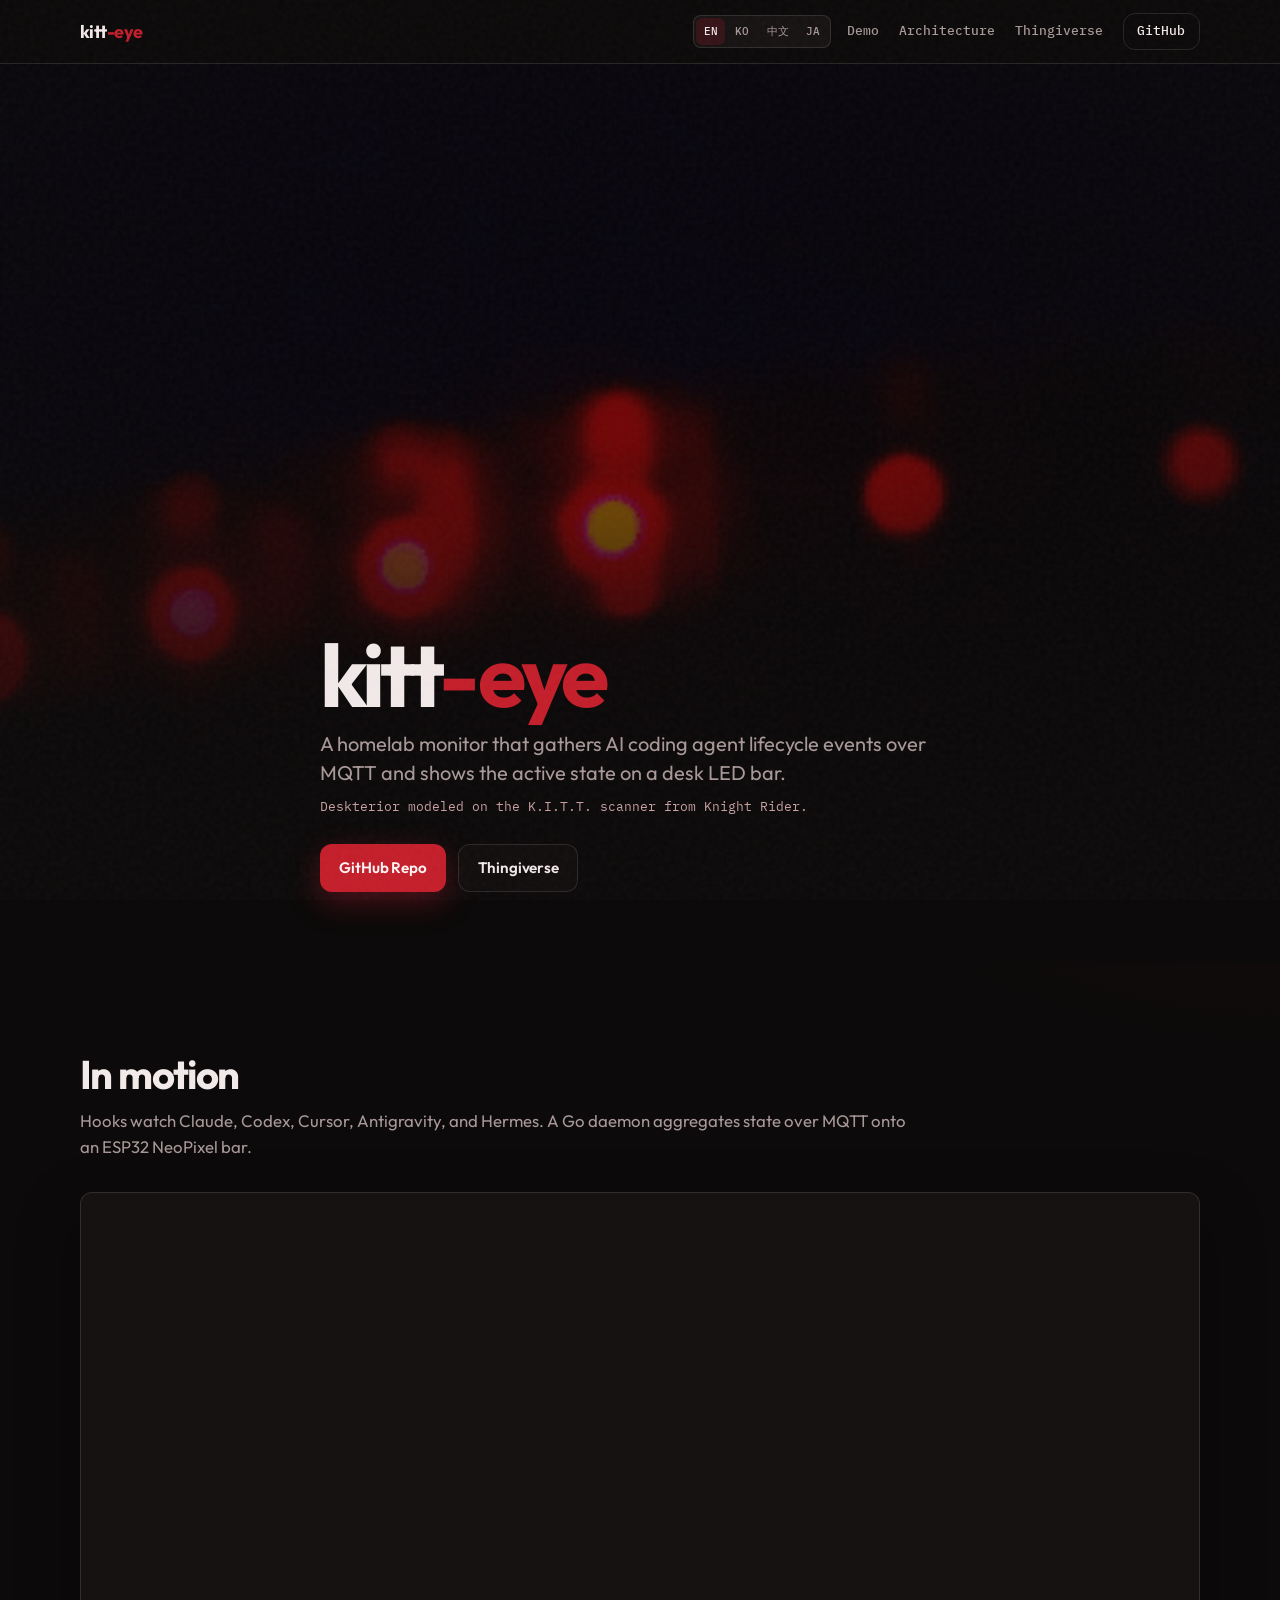
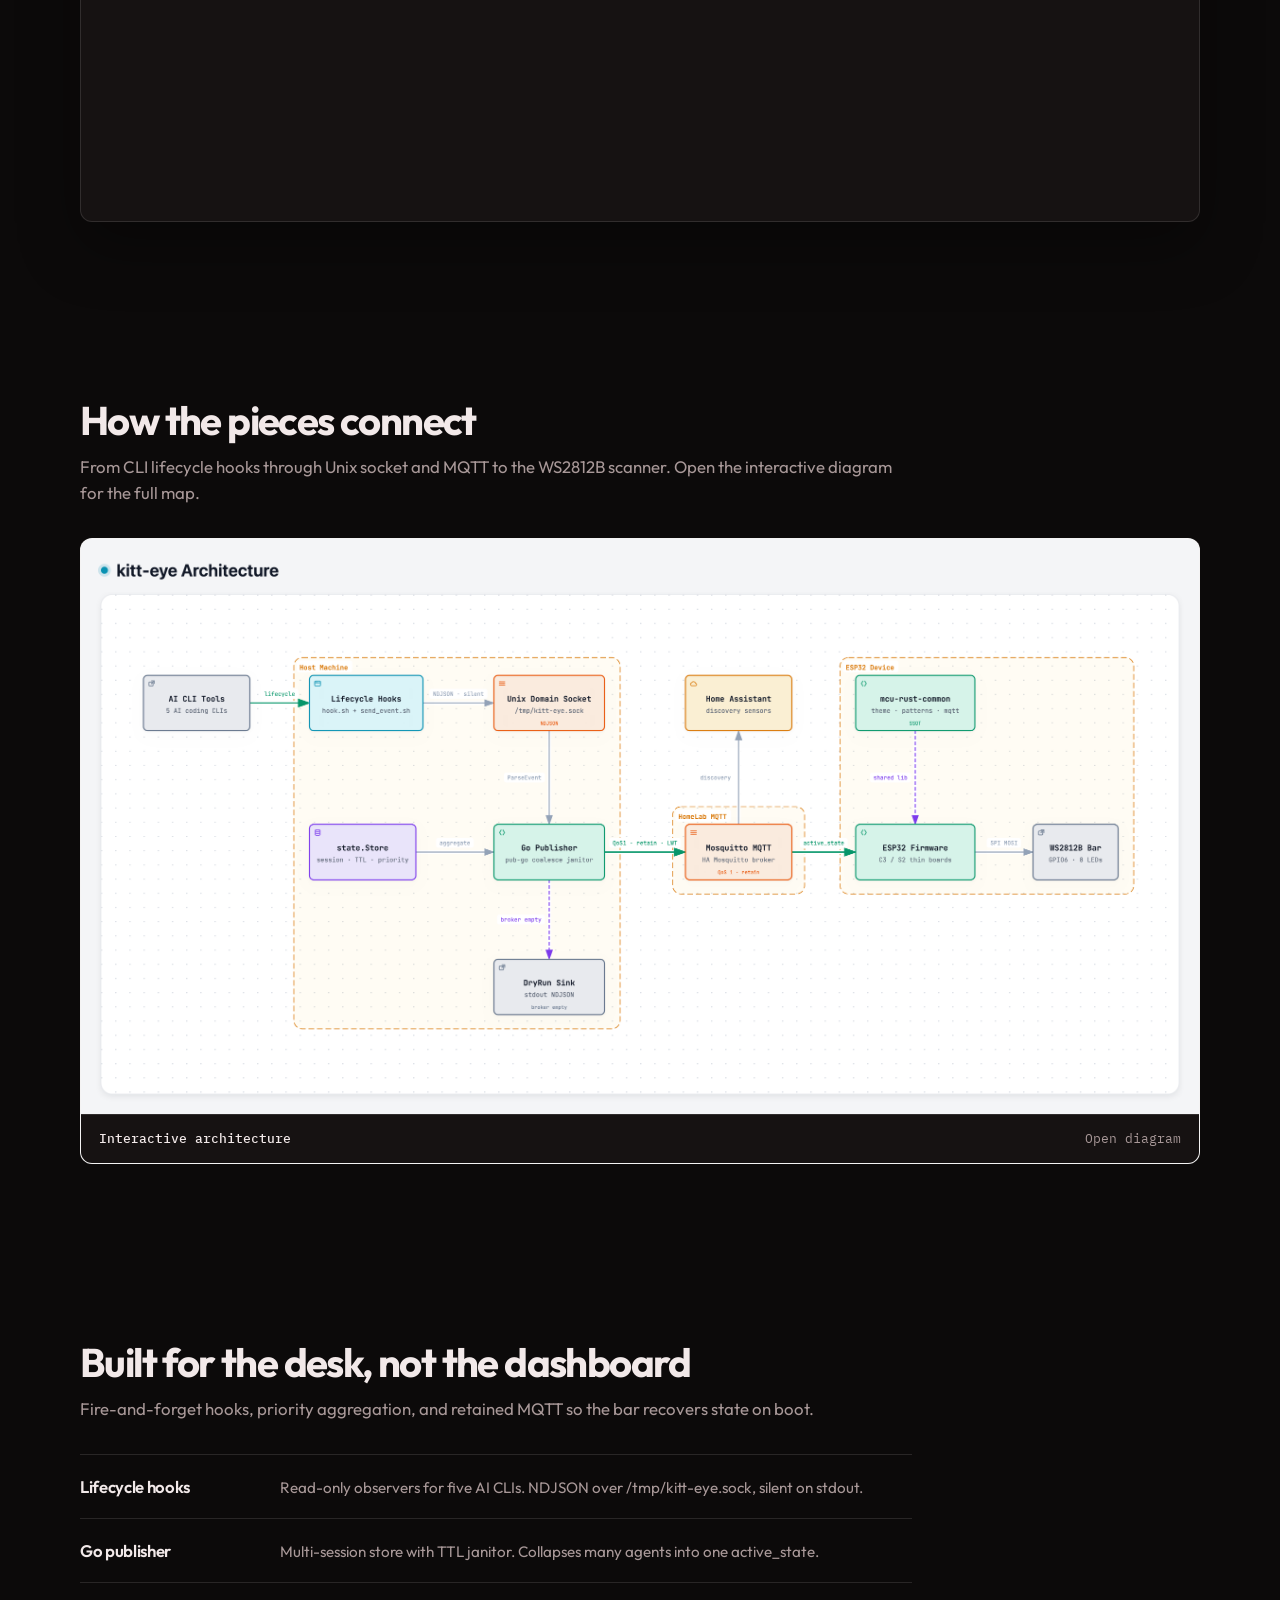
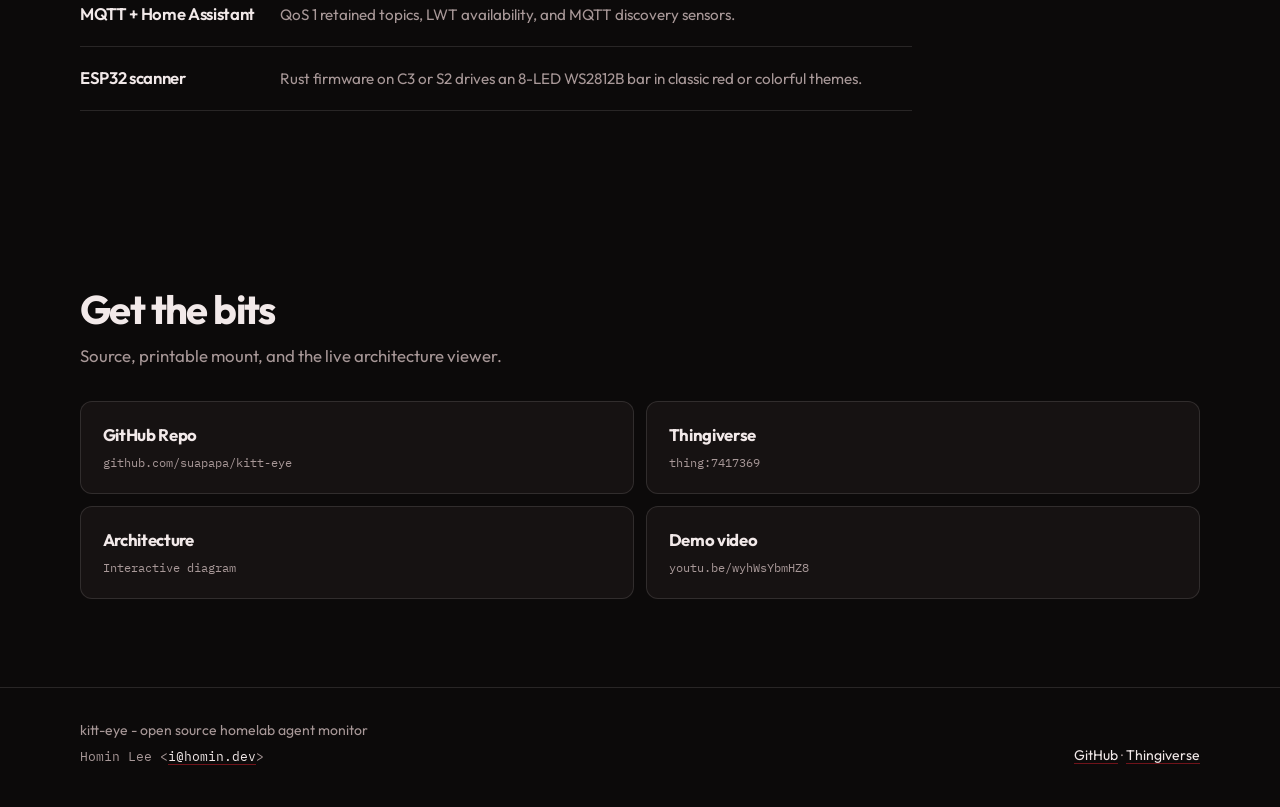
<file: site/index.html>
<!DOCTYPE html>
<html lang="en">
<head>
  <meta charset="UTF-8">
  <meta name="viewport" content="width=device-width, initial-scale=1.0">
  <title>kitt-eye - Desk scanner for AI coding agents</title>
  <meta name="description" content="Homelab monitoring that turns AI CLI lifecycle events into a K.I.T.T. scanner LED bar over MQTT and Home Assistant.">
  <link rel="canonical" href="https://suapapa.github.io/kitt-eye/">
  <link rel="icon" href="./assets/favicon.svg" type="image/svg+xml">
  <link rel="icon" href="./assets/favicon.ico" sizes="any">
  <link rel="icon" href="./assets/favicon-32.png" type="image/png" sizes="32x32">
  <link rel="apple-touch-icon" href="./assets/apple-touch-icon.png" sizes="180x180">
  <meta name="theme-color" content="#0c0a0a">
  <meta property="og:type" content="website">
  <meta property="og:site_name" content="kitt-eye">
  <meta property="og:url" content="https://suapapa.github.io/kitt-eye/">
  <meta property="og:title" content="kitt-eye">
  <meta property="og:description" content="Peripheral awareness for AI coding agents on a Knight Rider LED bar.">
  <meta property="og:image" content="https://suapapa.github.io/kitt-eye/assets/og.jpg">
  <meta property="og:image:type" content="image/jpeg">
  <meta property="og:image:width" content="1200">
  <meta property="og:image:height" content="630">
  <meta property="og:image:alt" content="kitt-eye desk scanner LED bar">
  <meta name="twitter:card" content="summary_large_image">
  <meta name="twitter:title" content="kitt-eye">
  <meta name="twitter:description" content="Peripheral awareness for AI coding agents on a Knight Rider LED bar.">
  <meta name="twitter:image" content="https://suapapa.github.io/kitt-eye/assets/og.jpg">
  <link rel="stylesheet" href="./styles.css">
  <script src="./i18n.js" defer></script>
</head>
<body>
  <div class="grain" aria-hidden="true"></div>

  <header class="site-header">
    <div class="site-header__inner">
      <a class="brand" href="./index.html">kitt<span>-eye</span></a>
      <div class="header-tools">
        <div class="lang-switch">
          <label class="lang-switch__label" for="lang-select" data-i18n="langLabel">Language</label>
          <select id="lang-select" class="lang-switch__select" aria-label="Language">
            <option value="en">English</option>
            <option value="ko">한국어</option>
            <option value="zh">中文</option>
            <option value="ja">日本語</option>
          </select>
          <div class="lang-switch__pills" role="group" aria-label="Language">
            <button type="button" class="lang-switch__btn" data-lang="en" aria-pressed="false">EN</button>
            <button type="button" class="lang-switch__btn" data-lang="ko" aria-pressed="false">KO</button>
            <button type="button" class="lang-switch__btn" data-lang="zh" aria-pressed="false">中文</button>
            <button type="button" class="lang-switch__btn" data-lang="ja" aria-pressed="false">JA</button>
          </div>
        </div>
        <nav class="nav" data-i18n-aria="navPrimary">
          <a href="#demo" data-i18n="navDemo">Demo</a>
          <a href="#architecture" data-i18n="navArchitecture">Architecture</a>
          <a href="https://www.thingiverse.com/thing:7417369" target="_blank" rel="noopener noreferrer" data-i18n="navThingiverse">Thingiverse</a>
          <a class="nav__cta" href="https://github.com/suapapa/kitt-eye" target="_blank" rel="noopener noreferrer" data-i18n="navGithub">GitHub</a>
        </nav>
      </div>
    </div>
  </header>

  <main>
    <section class="hero" data-i18n-aria="heroAria">
      <div class="hero__media" aria-hidden="true">
        <img
          src="./assets/kitt-eye.gif"
          alt=""
          width="800"
          height="280"
          fetchpriority="high"
        >
        <div class="hero__veil"></div>
      </div>
      <div class="hero__content">
        <h1 class="hero__brand reveal">kitt<span>-eye</span></h1>
        <p class="hero__lead reveal reveal-d1" data-i18n="heroLead">
          A homelab monitor that gathers AI coding agent lifecycle events over MQTT and shows the active state on a desk LED bar.
        </p>
        <p class="hero__motif reveal reveal-d2" data-i18n="heroMotif">
          Deskterior modeled on the K.I.T.T. scanner from Knight Rider.
        </p>
        <div class="hero__actions reveal reveal-d3">
          <a class="btn btn--primary" href="https://github.com/suapapa/kitt-eye" target="_blank" rel="noopener noreferrer" data-i18n="ctaGithub">
            GitHub Repo
          </a>
          <a class="btn btn--ghost" href="https://www.thingiverse.com/thing:7417369" target="_blank" rel="noopener noreferrer" data-i18n="ctaThingiverse">
            Thingiverse
          </a>
        </div>
      </div>
    </section>

    <section class="section" id="demo">
      <h2 class="section__title" data-i18n="demoTitle">In motion</h2>
      <p class="section__body" data-i18n="demoBody">
        Hooks watch Claude, Codex, Cursor, Antigravity, and Hermes. A Go daemon aggregates state over MQTT onto an ESP32 NeoPixel bar.
      </p>
      <div class="video-wrap">
        <iframe
          src="https://www.youtube-nocookie.com/embed/wyhWsYbmHZ8"
          data-i18n-title="videoTitle"
          title="kitt-eye demo video"
          loading="lazy"
          allow="accelerometer; autoplay; clipboard-write; encrypted-media; gyroscope; picture-in-picture; web-share"
          referrerpolicy="strict-origin-when-cross-origin"
          allowfullscreen
        ></iframe>
      </div>
    </section>

    <section class="section" id="architecture">
      <h2 class="section__title" data-i18n="archTitle">How the pieces connect</h2>
      <p class="section__body" data-i18n="archBody">
        From CLI lifecycle hooks through Unix socket and MQTT to the WS2812B scanner. Open the interactive diagram for the full map.
      </p>
      <a class="arch-link" href="./architecture.html" data-i18n-aria="archLinkAria" aria-label="Open interactive kitt-eye architecture diagram">
        <img
          src="./assets/architecture.png"
          data-i18n-alt="archImgAlt"
          alt="kitt-eye architecture diagram: AI CLI hooks to Go publisher to MQTT to ESP32 LED bar"
          width="1567"
          height="1030"
          loading="lazy"
        >
        <div class="arch-link__meta">
          <strong data-i18n="archMetaStrong">Interactive architecture</strong>
          <span data-i18n="archMetaSpan">Open diagram</span>
        </div>
      </a>
    </section>

    <section class="section" id="pipeline">
      <h2 class="section__title" data-i18n="pipelineTitle">Built for the desk, not the dashboard</h2>
      <p class="section__body" data-i18n="pipelineBody">
        Fire-and-forget hooks, priority aggregation, and retained MQTT so the bar recovers state on boot.
      </p>
      <ol class="pipeline__list">
        <li>
          <h3 data-i18n="stepHooksTitle">Lifecycle hooks</h3>
          <p data-i18n="stepHooksBody">Read-only observers for five AI CLIs. NDJSON over /tmp/kitt-eye.sock, silent on stdout.</p>
        </li>
        <li>
          <h3 data-i18n="stepPubTitle">Go publisher</h3>
          <p data-i18n="stepPubBody">Multi-session store with TTL janitor. Collapses many agents into one active_state.</p>
        </li>
        <li>
          <h3 data-i18n="stepMqttTitle">MQTT + Home Assistant</h3>
          <p data-i18n="stepMqttBody">QoS 1 retained topics, LWT availability, and MQTT discovery sensors.</p>
        </li>
        <li>
          <h3 data-i18n="stepMcuTitle">ESP32 scanner</h3>
          <p data-i18n="stepMcuBody">Rust firmware on C3 or S2 drives an 8-LED WS2812B bar in classic red or colorful themes.</p>
        </li>
      </ol>
    </section>

    <section class="section" id="links">
      <h2 class="section__title" data-i18n="linksTitle">Get the bits</h2>
      <p class="section__body" data-i18n="linksBody">
        Source, printable mount, and the live architecture viewer.
      </p>
      <div class="links-strip">
        <a class="link-tile" href="https://github.com/suapapa/kitt-eye" target="_blank" rel="noopener noreferrer">
          <strong data-i18n="tileGithub">GitHub Repo</strong>
          <span>github.com/suapapa/kitt-eye</span>
        </a>
        <a class="link-tile" href="https://www.thingiverse.com/thing:7417369" target="_blank" rel="noopener noreferrer">
          <strong data-i18n="tileThingiverse">Thingiverse</strong>
          <span>thing:7417369</span>
        </a>
        <a class="link-tile" href="./architecture.html">
          <strong data-i18n="tileArch">Architecture</strong>
          <span data-i18n="tileArchSpan">Interactive diagram</span>
        </a>
        <a class="link-tile" href="https://youtu.be/wyhWsYbmHZ8" target="_blank" rel="noopener noreferrer">
          <strong data-i18n="tileDemo">Demo video</strong>
          <span>youtu.be/wyhWsYbmHZ8</span>
        </a>
      </div>
    </section>
  </main>

  <footer class="site-footer">
    <div class="site-footer__inner">
      <div class="site-footer__meta">
        <p data-i18n="footerCopy">kitt-eye - open source homelab agent monitor</p>
        <p class="site-footer__credit">
          Homin Lee &lt;<a href="mailto:i@homin.dev">i@homin.dev</a>&gt;
        </p>
      </div>
      <p>
        <a href="https://github.com/suapapa/kitt-eye" target="_blank" rel="noopener noreferrer">GitHub</a>
        ·
        <a href="https://www.thingiverse.com/thing:7417369" target="_blank" rel="noopener noreferrer">Thingiverse</a>
      </p>
    </div>
  </footer>
</body>
</html>
</file>
<file: site/styles.css>
@font-face {
  font-family: "Outfit";
  font-style: normal;
  font-weight: 400;
  font-display: swap;
  src: url("./assets/fonts/outfit-400.woff2") format("woff2");
}

@font-face {
  font-family: "Outfit";
  font-style: normal;
  font-weight: 600;
  font-display: swap;
  src: url("./assets/fonts/outfit-600.woff2") format("woff2");
}

@font-face {
  font-family: "Outfit";
  font-style: normal;
  font-weight: 700;
  font-display: swap;
  src: url("./assets/fonts/outfit-700.woff2") format("woff2");
}

@font-face {
  font-family: "IBM Plex Mono";
  font-style: normal;
  font-weight: 400;
  font-display: swap;
  src: url("./assets/fonts/ibm-400.woff2") format("woff2");
}

@font-face {
  font-family: "IBM Plex Mono";
  font-style: normal;
  font-weight: 500;
  font-display: swap;
  src: url("./assets/fonts/ibm-500.woff2") format("woff2");
}

:root {
  --bg: #0c0a0a;
  --bg-elevated: #161212;
  --bg-soft: #1c1616;
  --text: #f2e9e9;
  --text-muted: #a89898;
  --accent: #c41e2a;
  --accent-soft: #8f1a22;
  --accent-glow: rgba(196, 30, 42, 0.35);
  --line: rgba(242, 233, 233, 0.12);
  --radius: 12px;
  --max: 1120px;
  --font-sans: "Outfit", "Apple SD Gothic Neo", "Noto Sans KR", "PingFang SC", "Hiragino Sans", "Segoe UI", sans-serif;
  --font-mono: "IBM Plex Mono", ui-monospace, monospace;
  --ease: cubic-bezier(0.16, 1, 0.3, 1);
  --z-nav: 40;
  --z-grain: 50;
}

*,
*::before,
*::after {
  box-sizing: border-box;
}

html {
  scroll-behavior: smooth;
  overflow-wrap: break-word;
}

@media (prefers-reduced-motion: reduce) {
  html {
    scroll-behavior: auto;
  }
}

/* Korean: wrap at eojeol (spaces), not mid-syllable; still break long Latin tokens */
html[lang="ko"] {
  word-break: keep-all;
  line-break: strict;
  overflow-wrap: anywhere;
}

body {
  margin: 0;
  min-height: 100dvh;
  font-family: var(--font-sans);
  font-weight: 400;
  color: var(--text);
  background:
    radial-gradient(1200px 600px at 50% -10%, rgba(196, 30, 42, 0.16), transparent 55%),
    radial-gradient(900px 500px at 100% 20%, rgba(196, 30, 42, 0.06), transparent 50%),
    var(--bg);
  line-height: 1.55;
  -webkit-font-smoothing: antialiased;
}

code {
  overflow-wrap: anywhere;
  word-break: break-all;
}

img {
  max-width: 100%;
  display: block;
}

a {
  color: inherit;
  text-decoration: none;
}

.grain {
  position: fixed;
  inset: 0;
  z-index: var(--z-grain);
  pointer-events: none;
  opacity: 0.04;
  background-image: url("data:image/svg+xml,%3Csvg viewBox='0 0 200 200' xmlns='http://www.w3.org/2000/svg'%3E%3Cfilter id='n'%3E%3CfeTurbulence type='fractalNoise' baseFrequency='0.85' numOctaves='3' stitchTiles='stitch'/%3E%3C/filter%3E%3Crect width='100%25' height='100%25' filter='url(%23n)'/%3E%3C/svg%3E");
}

.site-header {
  position: sticky;
  top: 0;
  z-index: var(--z-nav);
  height: 64px;
  display: flex;
  align-items: center;
  border-bottom: 1px solid var(--line);
  background: rgba(12, 10, 10, 0.82);
  backdrop-filter: blur(14px) saturate(140%);
  -webkit-backdrop-filter: blur(14px) saturate(140%);
}

.site-header__inner {
  width: min(100% - 2rem, var(--max));
  margin-inline: auto;
  display: flex;
  align-items: center;
  justify-content: space-between;
  gap: 1rem;
}

.brand {
  font-weight: 700;
  font-size: 1.125rem;
  letter-spacing: -0.03em;
  flex-shrink: 0;
}

.brand span {
  color: var(--accent);
}

.header-tools {
  display: flex;
  align-items: center;
  gap: 1rem;
  min-width: 0;
}

.lang-switch {
  display: flex;
  align-items: center;
  gap: 0.45rem;
  flex-shrink: 0;
}

.lang-switch__label {
  position: absolute;
  width: 1px;
  height: 1px;
  padding: 0;
  margin: -1px;
  overflow: hidden;
  clip: rect(0, 0, 0, 0);
  white-space: nowrap;
  border: 0;
}

.lang-switch__select {
  appearance: none;
  -webkit-appearance: none;
  min-height: 2rem;
  padding: 0.3rem 1.85rem 0.3rem 0.7rem;
  border: 1px solid var(--line);
  border-radius: 8px;
  background:
    var(--bg-elevated)
    url("data:image/svg+xml,%3Csvg xmlns='http://www.w3.org/2000/svg' width='12' height='8' viewBox='0 0 12 8'%3E%3Cpath fill='%23a89898' d='M1 1l5 5 5-5'/%3E%3C/svg%3E")
    no-repeat right 0.65rem center;
  color: var(--text);
  font-family: var(--font-mono);
  font-size: 0.75rem;
  font-weight: 500;
  cursor: pointer;
  transition: border-color 0.25s var(--ease);
}

.lang-switch__select:hover,
.lang-switch__select:focus-visible {
  border-color: rgba(196, 30, 42, 0.55);
  outline: none;
}

.lang-switch__pills {
  display: none;
  align-items: center;
  gap: 0.2rem;
  padding: 0.15rem;
  border: 1px solid var(--line);
  border-radius: 8px;
  background: var(--bg-elevated);
}

.lang-switch__btn {
  min-height: 1.7rem;
  padding: 0.2rem 0.45rem;
  border: 0;
  border-radius: 6px;
  background: transparent;
  color: var(--text-muted);
  font-family: var(--font-mono);
  font-size: 0.68rem;
  font-weight: 500;
  cursor: pointer;
  transition:
    color 0.2s var(--ease),
    background 0.2s var(--ease);
}

.lang-switch__btn:hover,
.lang-switch__btn:focus-visible {
  color: var(--text);
  outline: none;
}

.lang-switch__btn.is-active {
  background: rgba(196, 30, 42, 0.18);
  color: var(--text);
}

@media (min-width: 900px) {
  .lang-switch__select {
    display: none;
  }

  .lang-switch__pills {
    display: flex;
  }
}

.nav {
  display: flex;
  align-items: center;
  gap: 1.25rem;
  font-family: var(--font-mono);
  font-size: 0.8125rem;
  font-weight: 500;
}

.nav a {
  color: var(--text-muted);
  transition: color 0.25s var(--ease);
}

.nav a:hover,
.nav a:focus-visible {
  color: var(--text);
}

.nav__cta {
  color: var(--text) !important;
  padding: 0.45rem 0.85rem;
  border: 1px solid var(--line);
  border-radius: var(--radius);
  transition:
    border-color 0.25s var(--ease),
    background 0.25s var(--ease),
    transform 0.15s var(--ease);
}

.nav__cta:hover,
.nav__cta:focus-visible {
  border-color: var(--accent);
  background: rgba(196, 30, 42, 0.12);
}

.nav__cta:active {
  transform: scale(0.98);
}

.hero {
  position: relative;
  min-height: 100dvh;
  display: grid;
  align-content: end;
  padding: 0 0 4.5rem;
  overflow: hidden;
}

.hero__media {
  position: absolute;
  inset: 0;
  z-index: 0;
}

.hero__media img {
  width: 100%;
  height: 100%;
  object-fit: cover;
  object-position: center 45%;
}

.hero__veil {
  position: absolute;
  inset: 0;
  background:
    linear-gradient(180deg, rgba(12, 10, 10, 0.35) 0%, rgba(12, 10, 10, 0.55) 42%, rgba(12, 10, 10, 0.96) 100%),
    radial-gradient(ellipse 70% 50% at 50% 40%, transparent 20%, rgba(12, 10, 10, 0.55) 100%);
}

.hero__content {
  position: relative;
  z-index: 1;
  width: min(100% - 2rem, var(--max));
  margin-inline: auto;
  padding-top: 5rem;
  max-width: 40rem;
}

.hero__brand {
  margin: 0 0 0.75rem;
  font-size: clamp(3.25rem, 9vw, 5.5rem);
  font-weight: 700;
  letter-spacing: -0.05em;
  line-height: 0.95;
}

.hero__brand span {
  color: var(--accent);
}

.hero__lead {
  margin: 0 0 0.65rem;
  max-width: min(100%, 40rem);
  font-size: clamp(1.05rem, 2.2vw, 1.25rem);
  color: var(--text-muted);
  line-height: 1.45;
}

.hero__motif {
  margin: 0 0 1.75rem;
  max-width: min(100%, 40rem);
  font-family: var(--font-mono);
  font-size: 0.82rem;
  font-weight: 400;
  color: #c9a0a3;
  line-height: 1.45;
  overflow-wrap: anywhere;
}

html[lang="ko"] .hero__motif,
html[lang="zh"] .hero__motif,
html[lang="ja"] .hero__motif {
  font-family: var(--font-sans);
  letter-spacing: -0.01em;
}

.hero__actions {
  display: flex;
  flex-wrap: wrap;
  gap: 0.75rem;
}

.btn {
  display: inline-flex;
  align-items: center;
  justify-content: center;
  gap: 0.5rem;
  min-height: 2.75rem;
  padding: 0.7rem 1.15rem;
  border-radius: var(--radius);
  font-family: var(--font-sans);
  font-size: 0.95rem;
  font-weight: 600;
  letter-spacing: -0.01em;
  white-space: nowrap;
  border: 1px solid transparent;
  transition:
    transform 0.15s var(--ease),
    background 0.25s var(--ease),
    border-color 0.25s var(--ease),
    color 0.25s var(--ease);
}

.btn:active {
  transform: scale(0.98);
}

.btn--primary {
  background: var(--accent);
  color: #fff5f5;
  box-shadow: 0 10px 30px var(--accent-glow);
}

.btn--primary:hover,
.btn--primary:focus-visible {
  background: #d92634;
}

.btn--ghost {
  background: rgba(22, 18, 18, 0.55);
  border-color: var(--line);
  color: var(--text);
}

.btn--ghost:hover,
.btn--ghost:focus-visible {
  border-color: rgba(196, 30, 42, 0.55);
  background: rgba(196, 30, 42, 0.1);
}

.section {
  width: min(100% - 2rem, var(--max));
  margin-inline: auto;
  padding: 5.5rem 0;
}

.section__title {
  margin: 0 0 0.75rem;
  font-size: clamp(1.75rem, 4vw, 2.5rem);
  font-weight: 700;
  letter-spacing: -0.04em;
  line-height: 1.1;
}

.section__body {
  margin: 0 0 2rem;
  max-width: min(100%, 52rem);
  color: var(--text-muted);
  font-size: 1.05rem;
}

.video-wrap {
  position: relative;
  width: 100%;
  aspect-ratio: 16 / 9;
  border-radius: var(--radius);
  overflow: hidden;
  border: 1px solid var(--line);
  background: var(--bg-elevated);
  box-shadow: 0 24px 60px rgba(0, 0, 0, 0.35);
}

.video-wrap iframe {
  position: absolute;
  inset: 0;
  width: 100%;
  height: 100%;
  border: 0;
}

.arch-link {
  display: block;
  border-radius: var(--radius);
  overflow: hidden;
  border: 1px solid var(--line);
  background: #f4f4f4;
  transition:
    border-color 0.3s var(--ease),
    box-shadow 0.3s var(--ease),
    transform 0.3s var(--ease);
}

.arch-link:hover,
.arch-link:focus-visible {
  border-color: rgba(196, 30, 42, 0.55);
  box-shadow: 0 20px 50px rgba(196, 30, 42, 0.18);
  transform: translateY(-2px);
}

.arch-link:active {
  transform: scale(0.995);
}

.arch-link img {
  width: 100%;
  height: auto;
}

.arch-link__meta {
  display: flex;
  align-items: center;
  justify-content: space-between;
  gap: 1rem;
  padding: 0.9rem 1.1rem;
  background: var(--bg-elevated);
  border-top: 1px solid var(--line);
  font-family: var(--font-mono);
  font-size: 0.8rem;
  color: var(--text-muted);
}

.arch-link__meta strong {
  color: var(--text);
  font-weight: 500;
}

.pipeline__list {
  list-style: none;
  margin: 0;
  padding: 0;
  border-top: 1px solid var(--line);
  max-width: 52rem;
}

.pipeline__list li {
  display: grid;
  gap: 0.35rem;
  padding: 1.15rem 0;
  border-bottom: 1px solid var(--line);
}

@media (min-width: 768px) {
  .pipeline__list li {
    grid-template-columns: 11rem 1fr;
    gap: 1.5rem;
    align-items: baseline;
  }
}

.pipeline__list h3 {
  margin: 0;
  font-size: 1.05rem;
  font-weight: 600;
  letter-spacing: -0.02em;
}

.pipeline__list p {
  margin: 0;
  color: var(--text-muted);
  font-size: 0.95rem;
}

.links-strip {
  display: grid;
  gap: 0.75rem;
}

@media (min-width: 640px) {
  .links-strip {
    grid-template-columns: 1fr 1fr;
  }
}

.link-tile {
  display: flex;
  flex-direction: column;
  gap: 0.35rem;
  padding: 1.25rem 1.35rem;
  border-radius: var(--radius);
  border: 1px solid var(--line);
  background: var(--bg-elevated);
  transition:
    border-color 0.25s var(--ease),
    background 0.25s var(--ease),
    transform 0.15s var(--ease);
}

.link-tile:hover,
.link-tile:focus-visible {
  border-color: rgba(196, 30, 42, 0.55);
  background: var(--bg-soft);
}

.link-tile:active {
  transform: scale(0.98);
}

.link-tile strong {
  font-size: 1.05rem;
  letter-spacing: -0.02em;
}

.link-tile span {
  font-family: var(--font-mono);
  font-size: 0.78rem;
  color: var(--text-muted);
}

.site-footer {
  border-top: 1px solid var(--line);
  padding: 2rem 0 2.5rem;
}

.site-footer__inner {
  width: min(100% - 2rem, var(--max));
  margin-inline: auto;
  display: flex;
  flex-wrap: wrap;
  align-items: flex-end;
  justify-content: space-between;
  gap: 1rem;
  color: var(--text-muted);
  font-size: 0.875rem;
}

.site-footer__meta {
  display: grid;
  gap: 0.35rem;
}

.site-footer__meta p,
.site-footer__inner > p {
  margin: 0;
}

.site-footer__credit {
  font-family: var(--font-mono);
  font-size: 0.8rem;
}

.site-footer a {
  color: var(--text);
  text-decoration: underline;
  text-underline-offset: 3px;
  text-decoration-color: rgba(196, 30, 42, 0.55);
}

.site-footer a:hover,
.site-footer a:focus-visible {
  color: var(--accent);
}

@media (prefers-reduced-motion: no-preference) {
  .reveal {
    opacity: 0;
    transform: translateY(18px);
    animation: rise 0.8s var(--ease) forwards;
  }

  .reveal-d1 { animation-delay: 0.08s; }
  .reveal-d2 { animation-delay: 0.16s; }
  .reveal-d3 { animation-delay: 0.24s; }

  @keyframes rise {
    to {
      opacity: 1;
      transform: translateY(0);
    }
  }

  .hero__brand span {
    animation: pulse-red 3.6s var(--ease) infinite;
  }

  @keyframes pulse-red {
    0%, 100% { color: var(--accent); }
    50% { color: #e43a45; }
  }
}

@media (prefers-reduced-transparency: reduce) {
  .site-header {
    background: var(--bg);
    backdrop-filter: none;
    -webkit-backdrop-filter: none;
  }
}

@media (max-width: 860px) {
  .nav a:not(.nav__cta) {
    display: none;
  }
}

@media (max-width: 640px) {
  .hero {
    min-height: 92dvh;
    padding-bottom: 3rem;
  }

  .hero__content {
    padding-top: 4rem;
  }

  .section {
    padding: 4rem 0;
  }

  .lang-switch__select {
    font-size: 0.7rem;
    padding-inline: 0.55rem 1.7rem;
  }
}
</file>
